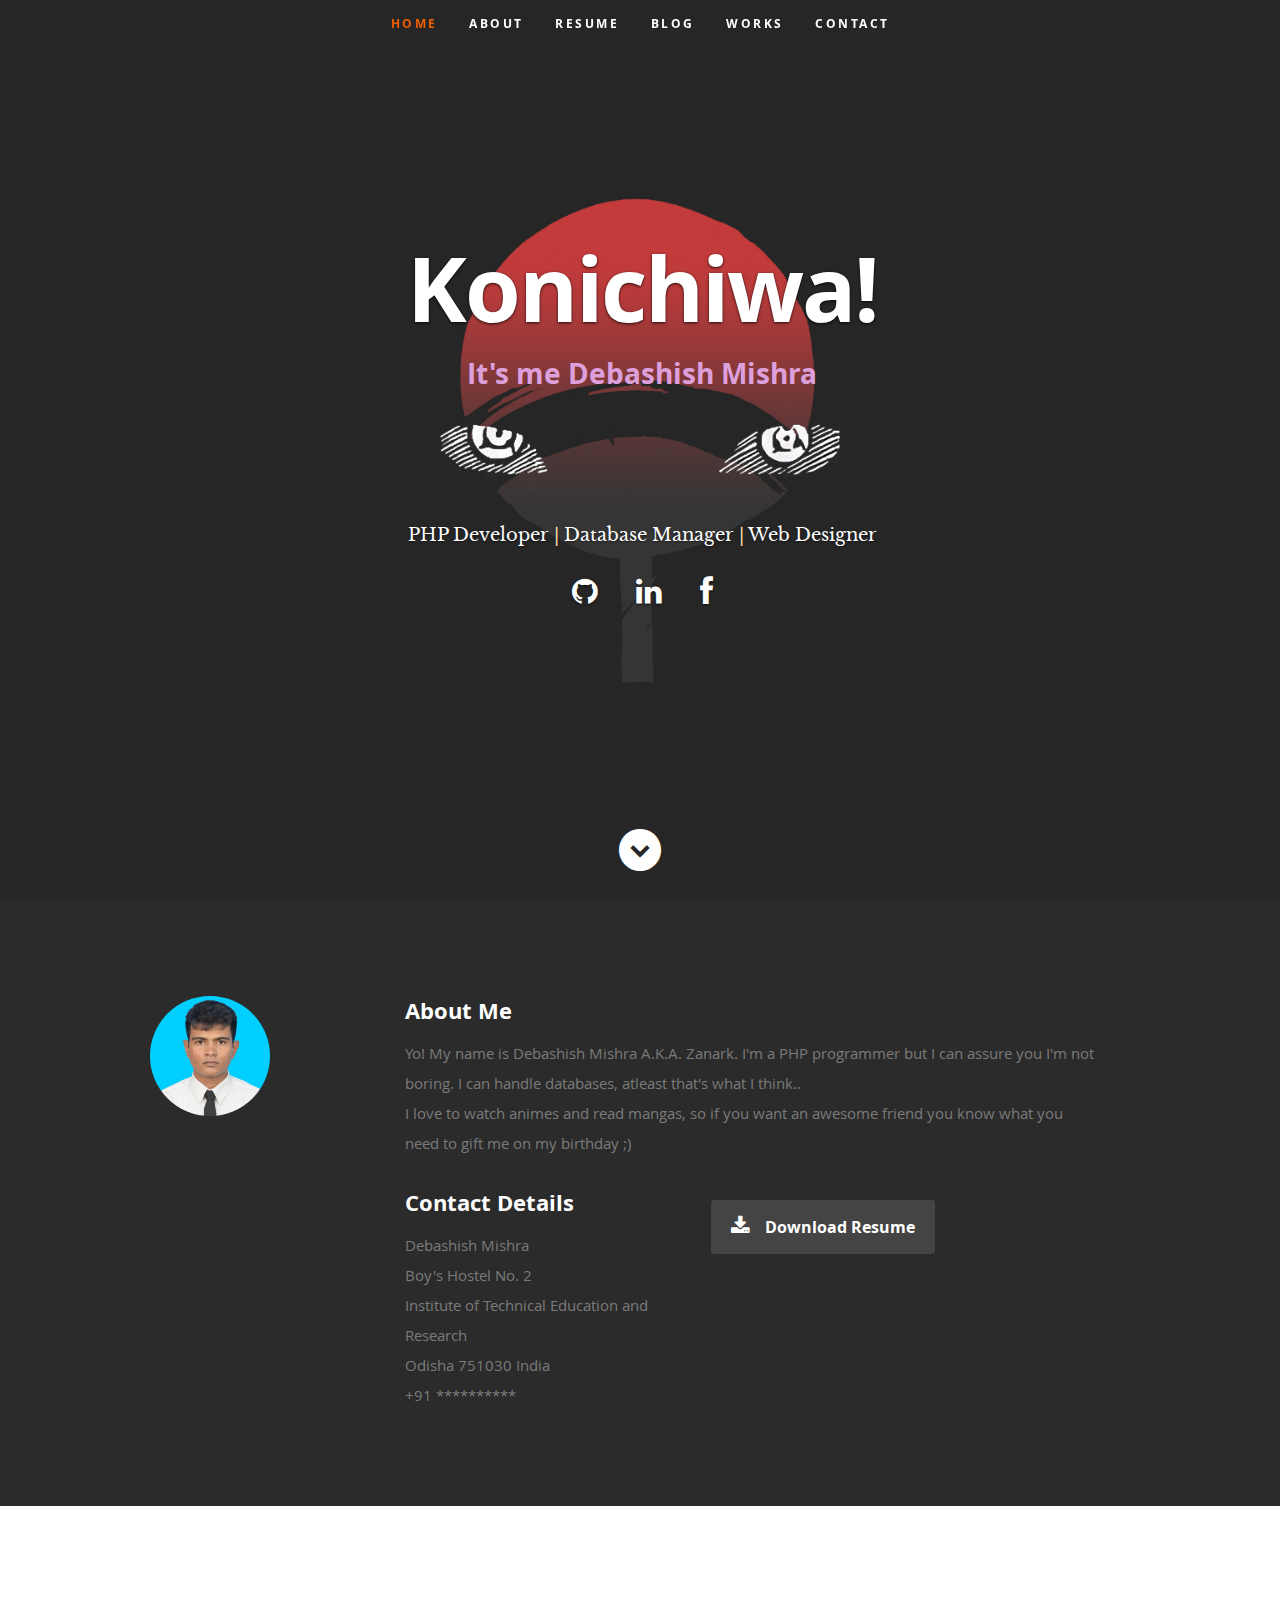
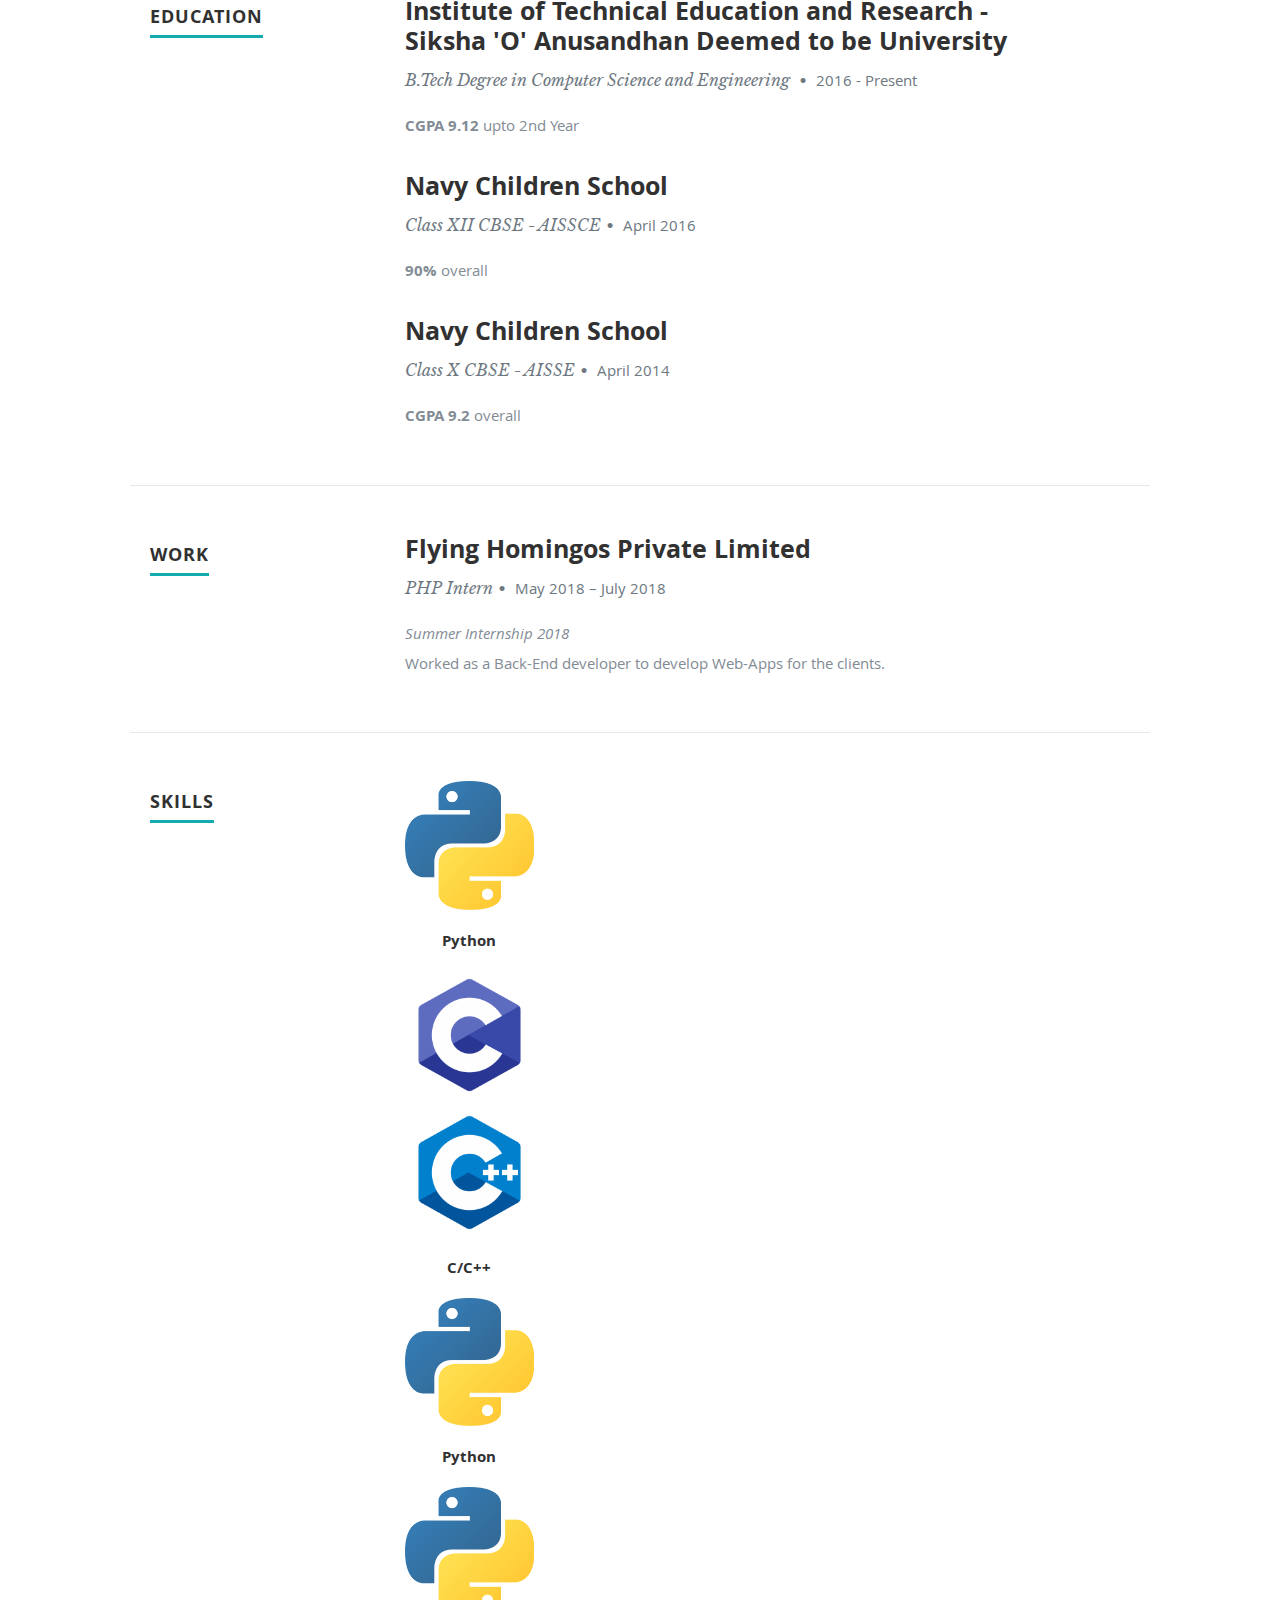
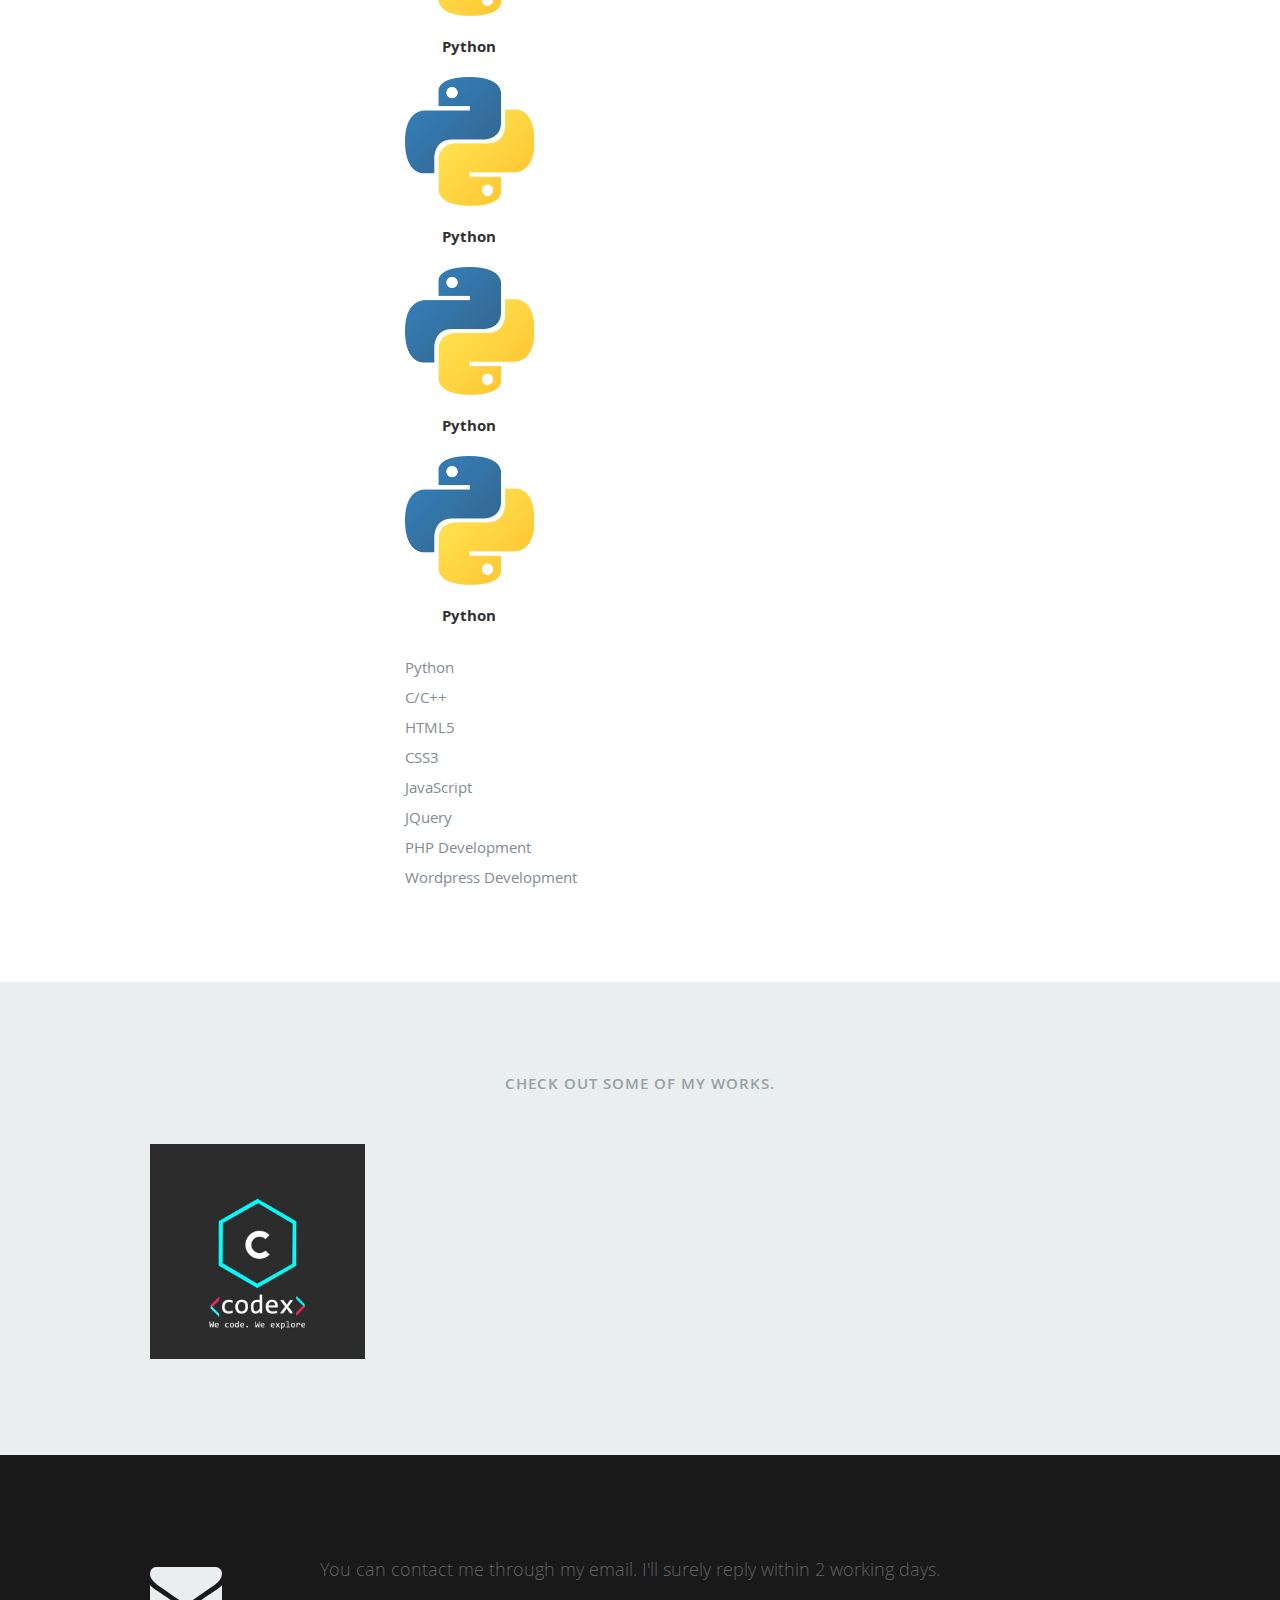
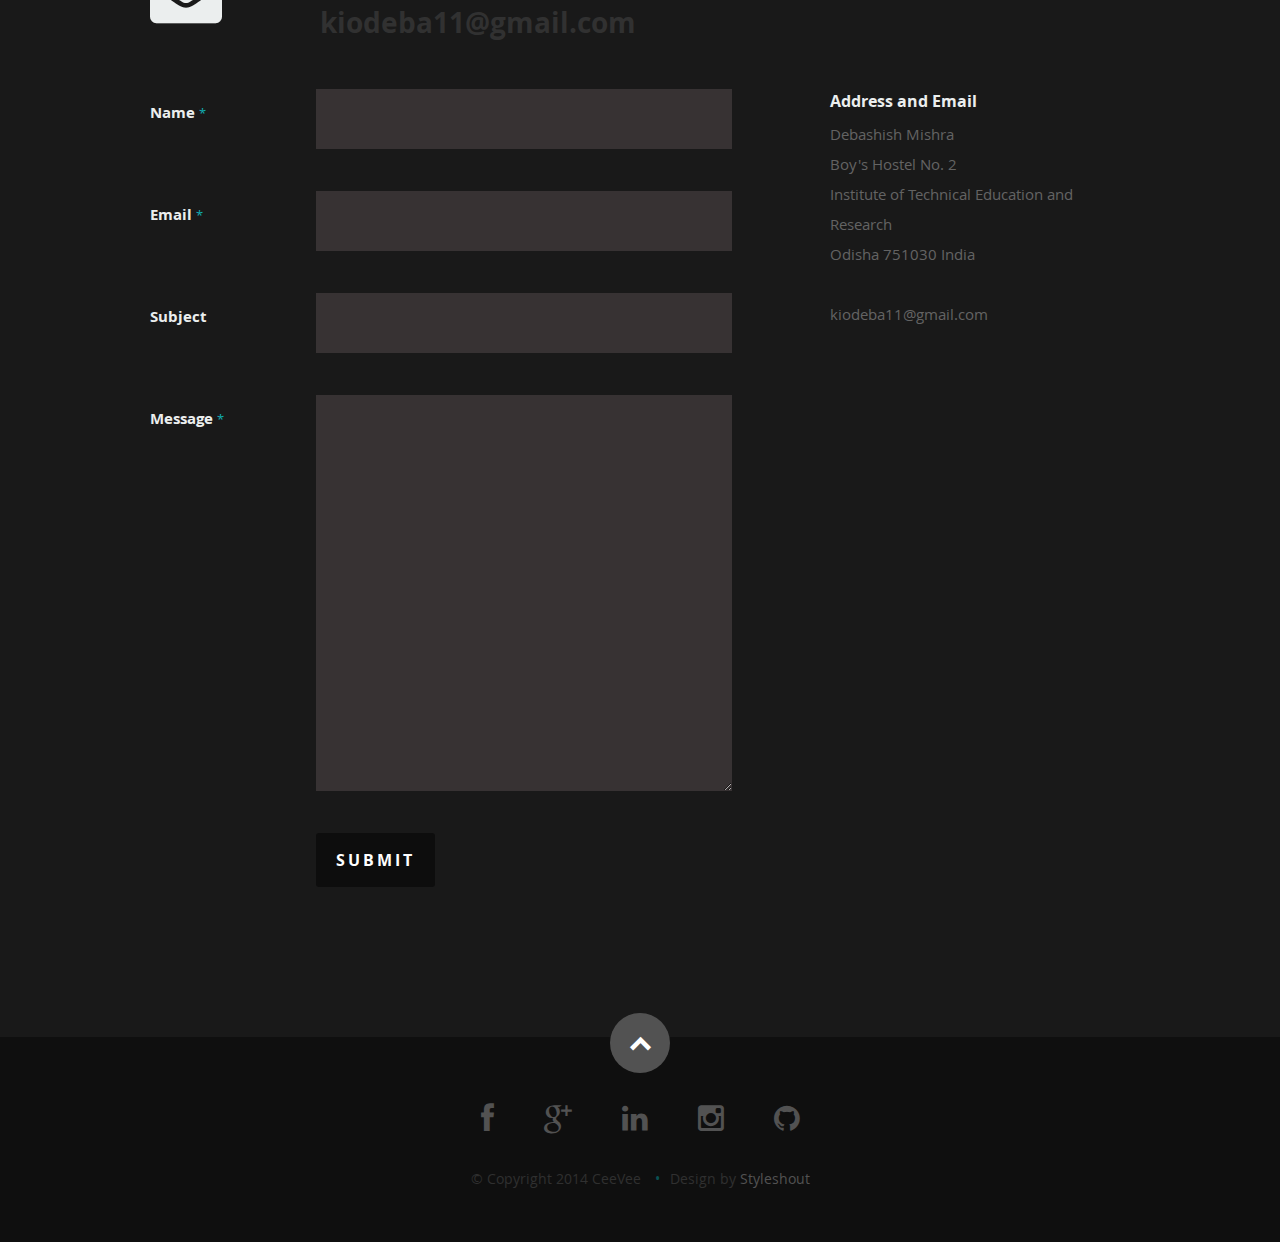
<file: index.html>
<!DOCTYPE html>

<head>

   <!--- Basic Page Needs
   ================================================== -->
   <meta charset="utf-8">
   <title>Debashish Mishra</title>
   <meta name="description" content="Debashish's Portfolio">
   <meta name="author" content="styleshout">

   <!-- Mobile Specific Metas
   ================================================== -->
	<meta name="viewport" content="width=device-width, initial-scale=1, maximum-scale=1">

	<!-- CSS
    ================================================== -->
   <link rel="stylesheet" href="assets/css/default.css">
	<link rel="stylesheet" href="assets/css/layout.css">
   <link rel="stylesheet" href="assets/css/media-queries.css">
   <link rel="stylesheet" href="assets/css/magnific-popup.css">

   <!-- Script
   ================================================== -->
	<script src="assets/js/modernizr.js"></script>

   <!-- Favicons
	================================================== -->
	<link rel="shortcut icon" href="assets/favicon.png" >

</head>

<body>

   <!--==================================================  
                           Header 
      ================================================== -->
   <header id="home">

      <nav id="nav-wrap">
         <a class="mobile-btn" href="#nav-wrap" title="Show navigation">Show navigation</a>
	      <a class="mobile-btn" href="#" title="Hide navigation">Hide navigation</a>
         <ul id="nav" class="nav">
            <li class="current"><a class="smoothscroll" href="#home">Home</a></li>
            <li><a class="smoothscroll" href="#about">About</a></li>
            <li><a class="smoothscroll" href="#resume">Resume</a></li>
            <li><a href="blog/template/index.html">Blog</a></li>
            <li><a class="smoothscroll" href="#portfolio">Works</a></li>
            <li><a class="smoothscroll" href="#contact">Contact</a></li>
         </ul> <!-- end #nav -->
      </nav> <!-- end #nav-wrap -->

      <div class="row banner">
         <div class="banner-text">
            <h1 class="responsive-headline">Konichiwa!</h1>
            <h3> <h2 class="responsive-headline" style="color:plum;">It's me Debashish Mishra </h2>
               <br><br><br><br>
               <h3 style="color:navajowhite;"><span>PHP Developer</span> | <span>Database Manager</span> | <span>Web Designer</span></h3>
            <ul class="social">
               <li><a href="https://github.com/Zanark"><i class="fa fa-github"></i></a></li>
               <li><a href="https://www.linkedin.com/in/zanark"><i class="fa fa-linkedin"></i></a></li>
               <li><a href="https://www.facebook.com/DMZANARK"><i class="fa fa-facebook"></i></a></li>
            </ul>
         </div>
      </div>

      <p class="scrolldown">
         <a class="smoothscroll" href="#about"><i class="icon-down-circle"></i></a>
      </p>

   </header> <!-- Header End -->


   <!-- About Section
   ================================================== -->
   <section id="about">

      <div class="row">

         <div class="three columns">

            <img class="profile-pic"  src="assets/images/profilepic.jpg" alt="" />

         </div>

         <div class="nine columns main-col">

            <h2>About Me</h2>

            <p>
                Yo! My name is Debashish Mishra A.K.A. Zanark. I'm a PHP programmer but I can assure you I'm not boring.
                I can handle databases, atleast that's what I think..<br>
                I love to watch animes and read mangas, 
                so if you want an awesome friend you know what you need to gift me on my birthday ;)
            </p>

            <div class="row">

               <div class="columns contact-details">

                  <h2>Contact Details</h2>
                  <p class="address">
						   <span>Debashish Mishra</span><br>
						   <span>      Boy's Hostel No. 2<br>
                                 Institute of Technical Education and Research<br>
                                 Odisha 751030
                                 India
                     </span><br>
						   <span>+91 **********</span><br>
                     <!-- <span><a href='https://github.com/Zanark'>https://github.com/Zanark</a></span> -->
					   </p>

               </div>

               <div class="columns download">
                  <p>
                     <a href="1641012274_Debashish_Mishra.pdf" class="button"><i class="fa fa-download"></i>Download Resume</a>
                  </p>
               </div>

            </div> <!-- end row -->

         </div> <!-- end .main-col -->

      </div>

   </section> <!-- About Section End-->


   <!-- Resume Section
   ================================================== -->
   <section id="resume">

      <!-- Education
      ----------------------------------------------- -->
      <div class="row education">

         <div class="three columns header-col">
            <h1><span>Education</span></h1>
         </div>

         <div class="nine columns main-col">

            <div class="row item">

               <div class="twelve columns">

                  <h3>Institute of Technical Education and Research - Siksha 'O' Anusandhan Deemed to be University</h3>
                  <p class="info">B.Tech Degree in Computer Science and Engineering <span>&bull;</span> <em class="date">2016 - Present</em></p>

                  <p>
                  <strong>CGPA 9.12</strong> upto 2nd Year
                  </p>

               </div>

            </div> <!-- item end -->

            <div class="row item">

               <div class="twelve columns">

                  <h3>Navy Children School</h3>
                  <p class="info">Class XII CBSE - AISSCE<span>&bull;</span> <em class="date"> April 2016</em></p>

                  <p>
                    <strong>90%</strong> overall                  
                  </p>

               </div>

            </div> <!-- item end -->
            
            <div class="row item">

               <div class="twelve columns">

                  <h3>Navy Children School</h3>
                  <p class="info">Class X CBSE - AISSE<span>&bull;</span> <em class="date"> April 2014</em></p>

                <p>
                    <strong>CGPA 9.2</strong> overall
                </p>

               </div>

            </div> <!-- item end -->

         </div> <!-- main-col end -->

      </div> <!-- End Education -->


      <!-- Work
      ----------------------------------------------- -->
      <div class="row work">

         <div class="three columns header-col">
            <h1><span>Work</span></h1>
         </div>

         <div class="nine columns main-col">

            <div class="row item">

               <div class="twelve columns">

                  <h3>Flying Homingos Private Limited</h3>
                  <p class="info">PHP Intern<span>&bull;</span> <em class="date">May 2018 – July 2018</em></p>

                  <p>
                    <em>Summer Internship 2018 </em><br>
                    Worked as a Back-End developer to develop Web-Apps for the clients.
                  </p>

               </div>

            </div>

         </div> <!-- main-col end -->

      </div> <!-- End Work -->


      <!-- Skills
      ----------------------------------------------- -->
      <section id="skills">

      <div class="row skill">

         <div class="three columns header-col">
            <h1><span>Skills</span></h1>
         </div>

         <div class="nine columns main-col">
            <div class="card">
                  <div class="w3-row">
                     <div class="w3-col 6">
                        <div class="Python">
                              <img src="assets/images/python.png" alt="Python" style="width:100%">
                              <div class="container">
                                <h3 class="skill-title"><b>Python</b></h3>
                              </div>
                        </div>
                     </div>
                     <div class="w3-col 6">
                        <div class="C/C++">
                           <img src="assets/images/C.png" alt="C" style="width:100%">
                           <img src="assets/images/C++.png" alt="C++" style="width:100%">
                           <div class="container">
                             <h3 class="skill-title"><b>C/C++</b></h3>
                           </div>
                        </div>
                     </div>
                  </div>
               <div class="HTML">
                     <img src="assets/images/python.png" alt="Avatar" style="width:100%">
                     <div class="container">
                       <h3 class="skill-title"><b>Python</b></h3>
                     </div>
               </div>
               <div class="CSS">
                     <img src="assets/images/python.png" alt="Avatar" style="width:100%">
                     <div class="container">
                       <h3 class="skill-title"><b>Python</b></h3>
                     </div>
               </div>
               <div class="JS">
                     <img src="assets/images/python.png" alt="Avatar" style="width:100%">
                     <div class="container">
                       <h3 class="skill-title"><b>Python</b></h3>
                     </div>
               </div>
               <div class="PHP">
                     <img src="assets/images/python.png" alt="Avatar" style="width:100%">
                     <div class="container">
                       <h3 class="skill-title"><b>Python</b></h3>
                     </div>
               </div>
               <div class="Wordpress">
                     <img src="assets/images/python.png" alt="Avatar" style="width:100%">
                     <div class="container">
                       <h3 class="skill-title"><b>Python</b></h3>
                     </div>
               </div>                
            </div>

				   <ul class="skills">
               <li>Python</li>
               <li>C/C++</li>
               <li>HTML5</li>
               <li>CSS3</li>
               <li>JavaScript</li>
               <li>JQuery</li>
               <li>PHP Development</li>
               <li>Wordpress Development</li>
					</ul>

			</div> <!-- main-col end -->

      </div> <!-- End skills -->

    </section><!-- Skills Section End-->
   </section> <!-- Resume Section End-->


   <!-- Portfolio Section
   ================================================== -->
   <section id="portfolio">

      <div class="row">

         <div class="twelve columns collapsed">

            <h1>Check Out Some of My Works.</h1>

            <!-- portfolio-wrapper -->
            <div id="portfolio-wrapper" class="bgrid-quarters s-bgrid-thirds cf">

          	   <div class="columns portfolio-item">
                  <div class="item-wrap">

                     <a href="#modal-01" title="">
                        <img alt="" src="assets/images/portfolio/codex.jpg">
                        <div class="overlay">
                           <div class="portfolio-item-meta">
          					      <h5>CODEX</h5>
                              <p>Official Website</p>
          					   </div>
                        </div>
                        <div class="link-icon"><i class="icon-plus"></i></div>
                     </a>

                  </div>
          		</div> <!-- item end -->

               <!-- <div class="columns portfolio-item">
                  <div class="item-wrap">

                     <a href="#modal-02" title="">
                        <img alt="" src="images/portfolio/console.jpg">
                        <div class="overlay">
                           <div class="portfolio-item-meta">
          					      <h5>Console</h5>
                              <p>Web Development</p>
          					   </div>
                        </div>
                        <div class="link-icon"><i class="icon-plus"></i></div>
                     </a>

                  </div>
          		</div> --> <!-- item end -->

               <!-- <div class="columns portfolio-item">
                  <div class="item-wrap">

                     <a href="#modal-03" title="">
                        <img alt="" src="images/portfolio/judah.jpg">
                        <div class="overlay">
                           <div class="portfolio-item-meta">
          					      <h5>Judah</h5>
                              <p>Webdesign</p>
          					   </div>
                        </div>
                        <div class="link-icon"><i class="icon-plus"></i></div>
                     </a>

                  </div>
          		</div> --> <!-- item end -->

               <!-- <div class="columns portfolio-item">
                  <div class="item-wrap">

                     <a href="#modal-04" title="">
                        <img alt="" src="images/portfolio/into-the-light.jpg">
                        <div class="overlay">
                           <div class="portfolio-item-meta">
          					      <h5>Into The Light</h5>
                              <p>Photography</p>
          					   </div>
                        </div>
                        <div class="link-icon"><i class="icon-plus"></i></div>
                     </a>

                  </div>
          		</div> --> <!-- item end -->

               <!-- <div class="columns portfolio-item">
                  <div class="item-wrap">

                     <a href="#modal-05" title="">
                        <img alt="" src="images/portfolio/farmerboy.jpg">
                        <div class="overlay">
                           <div class="portfolio-item-meta">
          					      <h5>Farmer Boy</h5>
                              <p>Branding</p>
          					   </div>
                        </div>
                        <div class="link-icon"><i class="icon-plus"></i></div>
                     </a>

                  </div>
          		</div> --> <!-- item end -->

               <!-- <div class="columns portfolio-item">
                  <div class="item-wrap">

                     <a href="#modal-06" title="">
                        <img alt="" src="images/portfolio/girl.jpg">
                        <div class="overlay">
                           <div class="portfolio-item-meta">
          					      <h5>Girl</h5>
                              <p>Photography</p>
          					   </div>
                        </div>
                        <div class="link-icon"><i class="icon-plus"></i></div>
                     </a>

                  </div>
          		</div> --> <!-- item end -->

               <!-- <div class="columns portfolio-item">
                  <div class="item-wrap">

                     <a href="#modal-07" title="">
                        <img alt="" src="images/portfolio/origami.jpg">
                        <div class="overlay">
                           <div class="portfolio-item-meta">
          					      <h5>Origami</h5>
                              <p>Illustrration</p>
          					   </div>
                        </div>
                        <div class="link-icon"><i class="icon-plus"></i></div>
                     </a>

                  </div>
          		</div> --> <!-- item end -->

               <!-- <div class="columns portfolio-item">
                  <div class="item-wrap">

                     <a href="#modal-08" title="">
                        <img alt="" src="images/portfolio/retrocam.jpg">
                        <div class="overlay">
                           <div class="portfolio-item-meta">
          					      <h5>Retrocam</h5>
                              <p>Web Development</p>
          					   </div>
                        </div>
                        <div class="link-icon"><i class="icon-plus"></i></div>
                     </a>

                  </div>
          		</div>  --> <!-- item end -->

            </div> <!-- portfolio-wrapper end -->

         </div> <!-- twelve columns end -->


         <!-- Modal Popup
	      --------------------------------------------------------------- -->

         <div id="modal-01" class="popup-modal mfp-hide">

		      <img class="scale-with-grid" src="assets/images/portfolio/modals/codex.jpg" alt="" />

		      <div class="description-box">
			      <h4>CODEX - ITER</h4>
			      <p>Developed PHP Scripts for the website</p>
               <span class="categories"><i class="fa fa-tag"></i>PHP Development</span>
		      </div>

            <div class="link-box">
               <a href="http://codex-iter.ml/">Details</a>
		         <a class="popup-modal-dismiss">Close</a>
            </div>

	      </div><!-- modal-01 End -->

        <!--  <div id="modal-02" class="popup-modal mfp-hide">

		      <img class="scale-with-grid" src="images/portfolio/modals/m-console.jpg" alt="" />

		      <div class="description-box">
			      <h4>Console</h4>
			      <p>Proin gravida nibh vel velit auctor aliquet. Aenean sollicitudin, lorem quis bibendum auctor, nisi elit consequat ipsum, nec sagittis sem nibh id elit.</p>
               <span class="categories"><i class="fa fa-tag"></i>Branding, Web Development</span>
		      </div>

            <div class="link-box">
               <a href="http://www.behance.net">Details</a>
		         <a class="popup-modal-dismiss">Close</a>
            </div>

	      </div> --><!-- modal-02 End -->

        <!--  <div id="modal-03" class="popup-modal mfp-hide">

		      <img class="scale-with-grid" src="images/portfolio/modals/m-judah.jpg" alt="" />

		      <div class="description-box">
			      <h4>Judah</h4>
			      <p>Proin gravida nibh vel velit auctor aliquet. Aenean sollicitudin, lorem quis bibendum auctor, nisi elit consequat ipsum, nec sagittis sem nibh id elit.</p>
               <span class="categories"><i class="fa fa-tag"></i>Branding</span>
		      </div>

            <div class="link-box">
               <a href="http://www.behance.net">Details</a>
		         <a class="popup-modal-dismiss">Close</a>
            </div>

	      </div> --><!-- modal-03 End -->

        <!--  <div id="modal-04" class="popup-modal mfp-hide">

		      <img class="scale-with-grid" src="images/portfolio/modals/m-intothelight.jpg" alt="" />

		      <div class="description-box">
			      <h4>Into the Light</h4>
			      <p>Proin gravida nibh vel velit auctor aliquet. Aenean sollicitudin, lorem quis bibendum auctor, nisi elit consequat ipsum, nec sagittis sem nibh id elit.</p>
               <span class="categories"><i class="fa fa-tag"></i>Photography</span>
		      </div>

            <div class="link-box">
               <a href="http://www.behance.net">Details</a>
		         <a class="popup-modal-dismiss">Close</a>
            </div>

	      </div> --><!-- modal-04 End -->

         <!-- <div id="modal-05" class="popup-modal mfp-hide">

		      <img class="scale-with-grid" src="images/portfolio/modals/m-farmerboy.jpg" alt="" />

		      <div class="description-box">
			      <h4>Farmer Boy</h4>
			      <p>Proin gravida nibh vel velit auctor aliquet. Aenean sollicitudin, lorem quis bibendum auctor, nisi elit consequat ipsum, nec sagittis sem nibh id elit.</p>
               <span class="categories"><i class="fa fa-tag"></i>Branding, Webdesign</span>
		      </div>

            <div class="link-box">
               <a href="http://www.behance.net">Details</a>
		         <a class="popup-modal-dismiss">Close</a>
            </div>

	      </div> --><!-- modal-05 End -->

        <!--  <div id="modal-06" class="popup-modal mfp-hide">

		      <img class="scale-with-grid" src="images/portfolio/modals/m-girl.jpg" alt="" />

		      <div class="description-box">
			      <h4>Girl</h4>
			      <p>Proin gravida nibh vel velit auctor aliquet. Aenean sollicitudin, lorem quis bibendum auctor, nisi elit consequat ipsum, nec sagittis sem nibh id elit.</p>
               <span class="categories"><i class="fa fa-tag"></i>Photography</span>
		      </div>

            <div class="link-box">
               <a href="http://www.behance.net">Details</a>
		         <a class="popup-modal-dismiss">Close</a>
            </div>

	      </div> --><!-- modal-06 End -->

        <!--  <div id="modal-07" class="popup-modal mfp-hide">

		      <img class="scale-with-grid" src="images/portfolio/modals/m-origami.jpg" alt="" />

		      <div class="description-box">
			      <h4>Origami</h4>
			      <p>Proin gravida nibh vel velit auctor aliquet. Aenean sollicitudin, lorem quis bibendum auctor, nisi elit consequat ipsum, nec sagittis sem nibh id elit.</p>
               <span class="categories"><i class="fa fa-tag"></i>Branding, Illustration</span>
		      </div>

            <div class="link-box">
               <a href="http://www.behance.net">Details</a>
		         <a class="popup-modal-dismiss">Close</a>
            </div>

	      </div> --><!-- modal-07 End -->

        <!--  <div id="modal-08" class="popup-modal mfp-hide">

		      <img class="scale-with-grid" src="images/portfolio/modals/m-retrocam.jpg" alt="" />

		      <div class="description-box">
			      <h4>Retrocam</h4>
			      <p>Proin gravida nibh vel velit auctor aliquet. Aenean sollicitudin, lorem quis bibendum auctor, nisi elit consequat ipsum, nec sagittis sem nibh id elit.</p>
               <span class="categories"><i class="fa fa-tag"></i>Webdesign, Photography</span>
		      </div>

            <div class="link-box">
               <a href="http://www.behance.net">Details</a>
		         <a class="popup-modal-dismiss">Close</a>
            </div>

	      </div> --><!-- modal-01 End -->


      </div> <!-- row End -->

   </section> <!-- Portfolio Section End-->


   <!-- Call-To-Action Section
   ================================================== 
   <section id="call-to-action">

      <div class="row">

         <div class="two columns header-col">

            <h1><span>Get Hosting.</span></h1>

         </div>

         <div class="seven columns">

            <h2><a href="http://www.dreamhost.com/r.cgi?287326|STYLESHOUT">Host This Template on Dreamhost.</a></h2>
            <p>Looking for an awesome and reliable webhosting? Try <a href="http://www.dreamhost.com/r.cgi?287326|STYLESHOUT"><span>DreamHost</span></a>.
					Get <span>$50 off</span> when you sign up with the promocode <span>STYLESHOUT</span>. 
					<!-- Simply type	the promocode in the box labeled “Promo Code” when placing your order. </p>

         </div>

         <div class="three columns action">

            <a href="http://www.dreamhost.com/r.cgi?287326|STYLESHOUT" class="button">Sign Up Now</a>

         </div>

      </div>

   </section> <!-- Call-To-Action Section End-->


   <!-- Testimonials Section
   ================================================== 
   <section id="testimonials">

      <div class="text-container">

         <div class="row">

            <div class="two columns header-col">

               <h1><span>Client Testimonials</span></h1>

            </div>

            <div class="ten columns flex-container">

               <div class="flexslider">

                  <ul class="slides">

                     <li>
                        <blockquote>
                           <p>Your work is going to fill a large part of your life, and the only way to be truly satisfied is
                           to do what you believe is great work. And the only way to do great work is to love what you do.
                           If you haven't found it yet, keep looking. Don't settle. As with all matters of the heart, you'll know when you find it.
                           </p>
                           <cite>Steve Jobs</cite>
                        </blockquote>
                     </li> <!-- slide ends 

                     <li>
                        <blockquote>
                           <p>This is Photoshop's version  of Lorem Ipsum. Proin gravida nibh vel velit auctor aliquet.
                           Aenean sollicitudin, lorem quis bibendum auctor, nisi elit consequat ipsum, nec sagittis sem
                           nibh id elit. Duis sed odio sit amet nibh vulputate cursus a sit amet mauris.
                           </p>
                           <cite>Mr. Adobe</cite>
                        </blockquote>
                     </li> <!-- slide ends 

                  </ul>

               </div> <!-- div.flexslider ends 

            </div> <!-- div.flex-container ends 

         </div> <!-- row ends 

       </div>  <!-- text-container ends 

   </section> <!-- Testimonials Section End-->


   <!-- Contact Section
   ================================================== -->
   <section id="contact">

         <div class="row section-head">

            <div class="two columns header-col">

               <h1><span>Get In Touch.</span></h1>

            </div>

            <div class="ten columns">

                  <p class="lead">
                      You can contact me through my email. I'll surely reply within 2 working days.
                  </p>

                  <span><h2>kiodeba11@gmail.com</h2></span>

            </div>

         </div>

         <div class="row">

            <div class="eight columns">

               <!-- form -->
               <form action="" method="post" id="contactForm" name="contactForm">
					<fieldset>

                  <div>
						   <label for="contactName">Name <span class="required">*</span></label>
						   <input type="text" value="" size="35" id="contactName" name="contactName">
                  </div>

                  <div>
						   <label for="contactEmail">Email <span class="required">*</span></label>
						   <input type="text" value="" size="35" id="contactEmail" name="contactEmail">
                  </div>

                  <div>
						   <label for="contactSubject">Subject</label>
						   <input type="text" value="" size="35" id="contactSubject" name="contactSubject">
                  </div>

                  <div>
                     <label for="contactMessage">Message <span class="required">*</span></label>
                     <textarea cols="50" rows="15" id="contactMessage" name="contactMessage"></textarea>
                  </div>

                  <div>
                     <button class="submit">Submit</button>
                     <span id="image-loader">
                        <img alt="" src="images/loader.gif">
                     </span>
                  </div>

					</fieldset>
				   </form> <!-- Form End -->

               <!-- contact-warning -->
               <div id="message-warning"> Error boy</div>
               <!-- contact-success -->
				   <div id="message-success">
                  <i class="fa fa-check"></i>Your message was sent, thank you!<br>
				   </div>

            </div>


            <aside class="four columns footer-widgets">

               <div class="widget widget_contact">

					   <h4>Address and Email</h4>
					   <p class="address">
                            Debashish Mishra<br>
                            Boy's Hostel No. 2 <br>
                            Institute of Technical Education and Research<br>
                            Odisha 751030
                            India<br><br>
						   <span>kiodeba11@gmail.com</span>
					   </p>

				   </div>

<!--                <div class="widget widget_tweets">

                  <h4 class="widget-title">Latest Tweets</h4>

                  <ul id="twitter">
                     <li>
                        <span>
                        This is Photoshop's version  of Lorem Ipsum. Proin gravida nibh vel velit auctor aliquet.
                        Aenean sollicitudin, lorem quis bibendum auctor, nisi elit consequat ipsum
                        <a href="#">http://t.co/CGIrdxIlI3</a>
                        </span>
                        <b><a href="#">2 Days Ago</a></b>
                     </li>
                     <li>
                        <span>
                        Sed ut perspiciatis unde omnis iste natus error sit voluptatem accusantium doloremque laudantium, totam rem aperiam,
                        eaque ipsa quae ab illo inventore veritatis et quasi
                        <a href="#">http://t.co/CGIrdxIlI3</a>
                        </span>
                        <b><a href="#">3 Days Ago</a></b>
                     </li>
                  </ul>

		         </div> -->

            </aside>

      </div>

   </section> <!-- Contact Section End-->


   <!-- footer
   ================================================== -->
   <footer>

      <div class="row">

         <div class="twelve columns">

            <ul class="social-links">
              <li><a href="https://www.facebook.com/DMZANARK"><i class="fa fa-facebook"></i></a></li>
<!--                <li><a href="#"><i class="fa fa-twitter"></i></a></li>
 -->           <li><a href="https://plus.google.com/u/0/102384649050579066281"><i class="fa fa-google-plus"></i></a></li>
               <li><a href="https://www.linkedin.com/in/zanark"><i class="fa fa-linkedin"></i></a></li>
               <li><a href="https://www.instagram.com/zanark_alucard/"><i class="fa fa-instagram"></i></a></li>
               <li><a href="https://github.com/Zanark"><i class="fa fa-github"></i></a></li>
<!--                <li><a href="#"><i class="fa fa-discord"></i></a></li>
 -->            
            </ul>

            <ul class="copyright">
               <li>&copy; Copyright 2014 CeeVee</li>
               <li>Design by <a title="Styleshout" href="http://www.styleshout.com/">Styleshout</a></li>   
            </ul>

         </div>

         <div id="go-top"><a class="smoothscroll" title="Back to Top" href="#home"><i class="icon-up-open"></i></a></div>

      </div>

   </footer> <!-- Footer End-->

   <!-- Java Script
   ================================================== -->
   <script src="http://ajax.googleapis.com/ajax/libs/jquery/1.10.2/jquery.min.js"></script>
   <script>window.jQuery || document.write('<script src="assets/js/jquery-1.10.2.min.js"><\/script>')</script>
   <script type="text/javascript" src="js/jquery-migrate-1.2.1.min.js"></script>

   <script src="assets/js/jquery.flexslider.js"></script>
   <script src="assets/js/waypoints.js"></script>
   <script src="assets/js/jquery.fittext.js"></script>
   <script src="assets/js/magnific-popup.js"></script>
   <script src="assets/js/init.js"></script>

</body>

</html>
</file>
<file: assets/css/default.css>
/*
=====================================================================
*   Ceevee v1.0 Default Stylesheet
*   url: styleshout.com
*   03-17-2014
=====================================================================

TOC:
a. Webfonts and Icon fonts
b. Reset
c. Default Styles
   1. Basic
   2. Typography
   3. Links
   4. Images
   5. Buttons
   6. Forms
d. Grid
e. Others
   1. Clearing
   2. Misc

=====================================================================  */

/* ------------------------------------------------------------------ */
/* a. Webfonts and Icon fonts
 ------------------------------------------------------------------ */

@import url("fonts.css");
@import url("fontello/css/fontello.css");
@import url("font-awesome/css/font-awesome.min.css");

/* ------------------------------------------------------------------
/* b. Reset
      Adapted from:
      Normalize.css - https://github.com/necolas/normalize.css/
      HTML5 Doctor Reset - html5doctor.com/html-5-reset-stylesheet/
/* ------------------------------------------------------------------ */

html, body, div, span, object, iframe,
h1, h2, h3, h4, h5, h6, p, blockquote, pre,
abbr, address, cite, code,
del, dfn, em, img, ins, kbd, q, samp,
small, strong, sub, sup, var,
b, i,
dl, dt, dd, ol, ul, li,
fieldset, form, label, legend,
table, caption, tbody, tfoot, thead, tr, th, td,
article, aside, canvas, details, figcaption, figure,
footer, header, hgroup, menu, nav, section, summary,
time, mark, audio, video {
   margin: 0;
   padding: 0;
   border: 0;
   outline: 0;
   font-size: 100%;
   vertical-align: baseline;
   background: transparent;
}

article,aside,details,figcaption,figure,
footer,header,hgroup,menu,nav,section {
   display: block;
}

audio,
canvas,
video {
   display: inline-block;
}

audio:not([controls]) {
   display: none;
   height: 0;
}

[hidden] { display: none; }

code, kbd, pre, samp {
   font-family: monospace, serif;
   font-size: 1em;
}

pre {
   white-space: pre;
   white-space: pre-wrap;
   word-wrap: break-word;
}

blockquote, q { quotes: &#8220 &#8220; }

blockquote:before, blockquote:after,
q:before, q:after {
   content: '';
   content: none;
}

ins {
   background-color: #ff9;
   color: #000;
   text-decoration: none;
}

mark {
   background-color: #A7F4F6;
   color: #555;
}

del { text-decoration: line-through; }

abbr[title], dfn[title] {
   border-bottom: 1px dotted;
   cursor: help;
}

table {
   border-collapse: collapse;
   border-spacing: 0;
}


/* ------------------------------------------------------------------ */
/* c. Default and Basic Styles
      Adapted from:
      Skeleton CSS Framework - http://www.getskeleton.com/
      Typeplate Typographic Starter Kit - http://typeplate.com/
/* ------------------------------------------------------------------ */

/*  1. Basic  ------------------------------------------------------- */

*,
*:before,
*:after {
   -moz-box-sizing: border-box;
   -webkit-box-sizing: border-box;
   box-sizing: border-box;
}

html {
   font-size: 62.5%;
   -webkit-font-smoothing: antialiased;
}

body {
   background: #fff;
   font-family: 'opensans-regular', sans-serif;
   font-weight: normal;
   font-size: 15px;
   line-height: 30px;
	color: #838C95;

   -webkit-font-smoothing: antialiased; /* Fix for webkit rendering */
	-webkit-text-size-adjust: 100%;
}

/*  2. Typography
       Vertical rhythm with leading derived from 6
--------------------------------------------------------------------- */

h1, h2, h3, h4, h5, h6 {
   color: #313131;
	font-family: 'opensans-bold', sans-serif;
   font-weight: normal;
}
h1 a, h2 a, h3 a, h4 a, h5 a, h6 a { font-weight: inherit; }
h1 { font-size: 38px; line-height: 42px; margin-bottom: 12px; letter-spacing: -1px; }
h2 { font-size: 28px; line-height: 36px; margin-bottom: 6px; }
h3 { font-size: 22px; line-height: 30px; margin-bottom: 12px; }
h4 { font-size: 20px; line-height: 30px; margin-bottom: 6px; }
h5 { font-size: 18px; line-height: 30px; }
h6 { font-size: 14px; line-height: 30px; }
.subheader { }

p { margin: 0 0 30px 0; }
p img { margin: 0; }
p.lead {
   font: 19px/36px 'opensans-light', sans-serif;
   margin-bottom: 18px;
}

/* for 'em' and 'strong' tags, font-size and line-height should be same with
the body tag due to rendering problems in some browsers */
em { font: 15px/30px 'opensans-italic', sans-serif; }
strong, b { font: 15px/30px 'opensans-bold', sans-serif; }
small { font-size: 11px; line-height: inherit; }

/*	Blockquotes */
blockquote {
   margin: 30px 0px;
   padding-left: 40px;
   position: relative;
}
blockquote:before {
   content: "\201C";
   opacity: 0.45;
   font-size: 80px;
   line-height: 0px;
   margin: 0;
   font-family: arial, sans-serif;

   position: absolute;
   top:  30px;
	left: 0;
}
blockquote p {
   font-family: 'librebaskerville-italic', serif;
   padding: 0;
   font-size: 18px;
   line-height: 36px;
}
blockquote cite {
   display: block;
   font-size: 12px;
   font-style: normal;
   line-height: 18px;
}
blockquote cite:before { content: "\2014 \0020"; }
blockquote cite a,
blockquote cite a:visited { color: #8B9798; border: none }

/* ---------------------------------------------------------------------
/*  Pull Quotes Markup
/*
    <aside class="pull-quote">
		<blockquote>
			<p></p>
		</blockquote>
	 </aside>
/*
/* --------------------------------------------------------------------- */
.pull-quote {
   position: relative;
	padding: 18px 30px 18px 0px;
}
.pull-quote:before,
.pull-quote:after {
	height: 1em;
	opacity: 0.45;
	position: absolute;
	font-size: 80px;
   font-family: Arial, Sans-Serif;
}
.pull-quote:before {
	content: "\201C";
	top:  33px;
	left: 0;
}
.pull-quote:after {
	content: '\201D';
	bottom: -33px;
	right: 0;
}
.pull-quote blockquote {
   margin: 0;
}
.pull-quote blockquote:before {
   content: none;
}

/* Abbreviations */
abbr {
   font-family: 'opensans-bold', sans-serif;
	font-variant: small-caps;
	text-transform: lowercase;
   letter-spacing: .5px;
	color: gray;
}
abbr:hover { cursor: help; }

/* drop cap */
.drop-cap:first-letter {
	float: left;
	margin: 0;
	padding: 14px 6px 0 0;
	font-size: 84px;
	font-family: /* Copperplate */ 'opensans-bold', sans-serif;
   line-height: 60px;
	text-indent: 0;
	background: transparent;
	color: inherit;
}

hr { border: solid #E3E3E3; border-width: 1px 0 0; clear: both; margin: 11px 0 30px; height: 0; }


/*  3. Links  ------------------------------------------------------- */

a, a:visited {
   text-decoration: none;
   outline: 0;
   color: #11ABB0;

   -webkit-transition: color .3s ease-in-out;
   -moz-transition: color .3s ease-in-out;
   -o-transition: color .3s ease-in-out;
   transition: color .3s ease-in-out;
}
a:hover, a:focus { color: #313131; }
p a, p a:visited { line-height: inherit; }


/*  4. List  --------------------------------------------------------- */

ul, ol { margin-bottom: 24px; margin-top: 12px; }
ul { list-style: none outside; }
ol { list-style: decimal; }
ol, ul.square, ul.circle, ul.disc { margin-left: 30px; }
ul.square { list-style: square outside; }
ul.circle { list-style: circle outside; }
ul.disc { list-style: disc outside; }
ul ul, ul ol,
ol ol, ol ul { margin: 6px 0 6px 30px; }
ul ul li, ul ol li,
ol ol li, ol ul li { margin-bottom: 6px; }
li { line-height: 18px; margin-bottom: 12px; }
ul.large li { }
li p { }

/* ---------------------------------------------------------------------
/*  Stats Tab Markup

    <ul class="stats-tabs">
		<li><a href="#">[value]<b>[name]</b></a></li>
	 </ul>

    Extend this object into your markup.
/*
/* --------------------------------------------------------------------- */
.stats-tabs {
   padding: 0;
   margin: 24px 0;
}
.stats-tabs li {
	display: inline-block;
	margin: 0 10px 18px 0;
	padding: 0 10px 0 0;
	border-right: 1px solid #ccc;
}
.stats-tabs li:last-child {
	margin: 0;
	padding: 0;
	border: none;
}
.stats-tabs li a {
	display: inline-block;
	font-size: 22px;
	font-family: 'opensans-bold', sans-serif;
   border: none;
   color: #313131;
}
.stats-tabs li a:hover {
   color:#11ABB0;
}
.stats-tabs li a b {
	display: block;
	margin: 6px 0 0 0;
	font-size: 13px;
	font-family: 'opensans-regular', sans-serif;
   color: #8B9798;
}

/* definition list */
dl { margin: 12px 0; }
dt { margin: 0; color:#11ABB0; }
dd { margin: 0 0 0 20px; }

/* Lining Definition Style Markup */
.lining dt,
.lining dd {
	display: inline;
	margin: 0;
}
.lining dt + dt:before,
.lining dd + dt:before {
	content: "\A";
	white-space: pre;
}
.lining dd + dd:before {
	content: ", ";
}
.lining dd:before {
	content: ": ";
	margin-left: -0.2em;
}

/* Dictionary Definition Style Markup */
.dictionary-style dt {
	display: inline;
	counter-reset: definitions;
}
.dictionary-style dt + dt:before {
	content: ", ";
	margin-left: -0.2em;
}
.dictionary-style dd {
	display: block;
	counter-increment: definitions;
}
.dictionary-style dd:before {
	content: counter(definitions, decimal) ". ";
}

/* Pagination */
.pagination {
   margin: 36px auto;
   text-align: center;
}
.pagination ul li {
   display: inline-block;
   margin: 0;
   padding: 0;
}
.pagination .page-numbers {
   font: 15px/18px 'opensans-bold', sans-serif;
   display: inline-block;
   padding: 6px 10px;
   margin-right: 3px;
   margin-bottom: 6px;
	color: #6E757C;
	background-color: #E6E8EB;

	-webkit-transition: all 200ms ease-in-out;
	-moz-transition: all 200ms ease-in-out;
	-o-transition: all 200ms ease-in-out;
	-ms-transition: all 200ms ease-in-out;
	transition: all 200ms ease-in-out;

   -moz-border-radius: 3px;
   -webkit-border-radius: 3px;
   -khtml-border-radius: 3px;
	border-radius: 3px;
}
.pagination .page-numbers:hover {
   background: #838A91;
   color: #fff;
}
.pagination .current,
.pagination .current:hover {
   background-color: #11ABB0;
   color: #fff;
}
.pagination .inactive,
.pagination .inactive:hover {
   background-color: #E6E8EB;
	color: #A9ADB2;
}
.pagination .prev, .pagination .next {}

/*  5. Images  --------------------------------------------------------- */

img {
   max-width: 100%;
   height: auto;
}
img.pull-right { margin: 12px 0px 0px 18px; }
img.pull-left { margin: 12px 18px 0px 0px; }

/*  6. Buttons  --------------------------------------------------------- */

.button,
.button:visited,
button,
input[type="submit"],
input[type="reset"],
input[type="button"] {
   font: 16px/30px 'opensans-bold', sans-serif;
   background: #11ABB0;
   display: inline-block;
	text-decoration: none;
   letter-spacing: 0;
   color: #fff;
	padding: 12px 20px;
	margin-bottom: 18px;
   border: none;
   cursor: pointer;
   height: auto;

   -webkit-transition: all .2s ease-in-out;
	-moz-transition: all .2s ease-in-out;
	-o-transition: all .2s ease-in-out;
	-ms-transition: all .2s ease-in-out;
	transition: all .2s ease-in-out;

   -moz-border-radius: 3px;
   -webkit-border-radius: 3px;
   -khtml-border-radius: 3px;
   border-radius: 3px;
}

.button:hover,
button:hover,
input[type="submit"]:hover,
input[type="reset"]:hover,
input[type="button"]:hover {
   background: #3d4145;
   color: #fff;
}

.button:active,
button:active,
input[type="submit"]:active,
input[type="reset"]:active,
input[type="button"]:active {
   background: #3d4145;
   color: #fff;
}

.button.full-width,
button.full-width,
input[type="submit"].full-width,
input[type="reset"].full-width,
input[type="button"].full-width {
	width: 100%;
	padding-left: 0 !important;
	padding-right: 0 !important;
	text-align: center;
}

/* Fix for odd Mozilla border & padding issues */
button::-moz-focus-inner,
input::-moz-focus-inner {
    border: 0;
    padding: 0;
}


/*  7. Forms  --------------------------------------------------------- */

form { margin-bottom: 24px; }
fieldset { margin-bottom: 24px; }

input[type="text"],
input[type="password"],
input[type="email"],
textarea,
select {
   display: block;
   padding: 18px 15px;
   margin: 0 0 24px 0;
   border: 0;
   outline: none;
   vertical-align: middle;
   min-width: 225px;
	max-width: 100%;
   font-size: 15px;
   line-height: 24px;
	color: #647373;
	background: #D3D9D9;

}

/* select { padding: 0;
   width: 220px;
   } */

input[type="text"]:focus,
input[type="password"]:focus,
input[type="email"]:focus,
textarea:focus {
   color: #B3B7BC;
	background-color: #3d4145;
}

textarea { min-height: 220px; }

label,
legend {
   font: 16px/24px 'opensans-bold', sans-serif;
	margin: 12px 0;
   color: #3d4145;
   display: block;
}
label span,
legend span {
	color: #8B9798;
   font: 14px/24px 'opensans-regular', sans-serif;
}

input[type="checkbox"],
input[type="radio"] {
    font-size: 15px;
    color: #737373;
}

input[type="checkbox"] { display: inline; }

/* ------------------------------------------------------------------ */
/* d. Grid
---------------------------------------------------------------------
   gutter = 40px.
/* ------------------------------------------------------------------ */

/* default
--------------------------------------------------------------- */
.row {
   width: 96%;
   max-width: 1020px;
   margin: 0 auto;
}
/* fixed width for IE8 */
.ie .row { width: 1000px ; }

.narrow .row { max-width: 980px; }

.row .row { width: auto; max-width: none; margin: 0 -20px; }

/* row clearing */
.row:before,
.row:after {
    content: " ";
    display: table;
}
.row:after {
    clear: both;
}

.column, .columns {
   position: relative;
   padding: 0 20px;
   min-height: 1px;
   float: left;
}
.column.centered, .columns.centered  {
    float: none;
    margin: 0 auto;
}

/* removed gutters */
.row.collapsed > .column,
.row.collapsed > .columns,
.column.collapsed, .columns.collapsed  { padding: 0; }

[class*="column"] + [class*="column"]:last-child { float: right; }
[class*="column"] + [class*="column"].end { float: right; }

/* column widths */
.row .one         { width: 8.33333%; }
.row .two         { width: 16.66667%; }
.row .three       { width: 25%; }
.row .four        { width: 33.33333%; }
.row .five        { width: 41.66667%; }
.row .six         { width: 50%; }
.row .seven       { width: 58.33333%; }
.row .eight       { width: 66.66667%; }
.row .nine        { width: 75%; }
.row .ten         { width: 83.33333%; }
.row .eleven      { width: 91.66667%; }
.row .twelve      { width: 100%; }

/* Offsets */
.row .offset-1    { margin-left: 8.33333%; }
.row .offset-2    { margin-left: 16.66667%; }
.row .offset-3    { margin-left: 25%; }
.row .offset-4    { margin-left: 33.33333%; }
.row .offset-5    { margin-left: 41.66667%; }
.row .offset-6    { margin-left: 50%; }
.row .offset-7    { margin-left: 58.33333%; }
.row .offset-8    { margin-left: 66.66667%; }
.row .offset-9    { margin-left: 75%; }
.row .offset-10   { margin-left: 83.33333%; }
.row .offset-11   { margin-left: 91.66667%; }

/* Push/Pull */
.row .push-1      { left: 8.33333%; }
.row .pull-1      { right: 8.33333%; }
.row .push-2      { left: 16.66667%; 	}
.row .pull-2      { right: 16.66667%; }
.row .push-3      { left: 25%; }
.row .pull-3      { right: 25%;	}
.row .push-4      { left: 33.33333%; }
.row .pull-4      { right: 33.33333%; }
.row .push-5      { left: 41.66667%; }
.row .pull-5      { right: 41.66667%; }
.row .push-6      { left: 50%; }
.row .pull-6      { right: 50%; }
.row .push-7      { left: 58.33333%; }
.row .pull-7      { right: 58.33333%; }
.row .push-8      { left: 66.66667%; 	}
.row .pull-8      { right: 66.66667%; }
.row .push-9      { left: 75%; }
.row .pull-9      { right: 75%; }
.row .push-10     { left: 83.33333%; }
.row .pull-10     { right: 83.33333%; }
.row .push-11     { left: 91.66667%; }
.row .pull-11     { right: 91.66667%; }

/* block grids
--------------------------------------------------------------------- */
.bgrid-sixths [class*="column"]   { width: 16.66667%; }
.bgrid-quarters [class*="column"] { width: 25%; }
.bgrid-thirds [class*="column"]   { width: 33.33333%; }
.bgrid-halves [class*="column"]   { width: 50%; }

[class*="bgrid"] [class*="column"] + [class*="column"]:last-child { float: left; }

/* Left clearing for block grid columns - columns that changes width in
different screen sizes. Allows columns with different heights to align
properly.
--------------------------------------------------------------------- */
.first { clear: left; }   /* first column in default screen */
.s-first { clear: none; } /* first column in smaller screens */

/* smaller screens
--------------------------------------------------------------- */
@media only screen and (max-width: 900px) {

   /* block grids on small screens */
   .s-bgrid-sixths [class*="column"]   { width: 16.66667%; }
   .s-bgrid-quarters [class*="column"] { width: 25%; }
   .s-bgrid-thirds [class*="column"]   { width: 33.33333%; }
   .s-bgrid-halves [class*="column"]   { width: 50%; }

   /* block grids left clearing */
   .first { clear: none; }
   .s-first { clear: left; }

}

/* mobile wide/smaller tablets
--------------------------------------------------------------- */
@media only screen and (max-width: 767px) {

   .row {
	   width: 460px;
	   margin: 0 auto;
      padding: 0;
	}
   .column, .columns {
	   width: auto !important;
	   float: none;
	   margin-left: 0;
	   margin-right: 0;
      padding: 0 30px;
   }
   .row .row { width: auto; max-width: none; margin: 0 -30px; }

   [class*="column"] + [class*="column"]:last-child { float: none; }
   [class*="bgrid"] [class*="column"] + [class*="column"]:last-child { float: none; }

   /* Offsets */
   .row .offset-1    { margin-left: 0%; }
   .row .offset-2    { margin-left: 0%; }
   .row .offset-3    { margin-left: 0%; }
   .row .offset-4    { margin-left: 0%; }
   .row .offset-5    { margin-left: 0%; }
   .row .offset-6    { margin-left: 0%; }
   .row .offset-7    { margin-left: 0%; }
   .row .offset-8    { margin-left: 0%; }
   .row .offset-9    { margin-left: 0%; }
   .row .offset-10   { margin-left: 0%; }
   .row .offset-11   { margin-left: 0%; }
}

/* mobile narrow
--------------------------------------------------------------- */
@media only screen and (max-width: 460px) {

   .row { width: auto; }

}

/* larger screens
--------------------------------------------------------------- */
@media screen and (min-width: 1200px) {

   .wide .row { max-width: 1180px; }

}

/* ------------------------------------------------------------------ */
/* e. Others
/* ------------------------------------------------------------------ */

/*  1. Clearing
    (http://nicolasgallagher.com/micro-clearfix-hack/
--------------------------------------------------------------------- */

.cf:before,
.cf:after {
    content: " ";
    display: table;
}
.cf:after {
    clear: both;
}

/*  2. Misc -------------------------------------------------------- */

.remove-bottom { margin-bottom: 0 !important; }
.half-bottom { margin-bottom: 12px !important; }
.add-bottom { margin-bottom: 24px !important; }
.no-border { border: none; }

.text-center  { text-align: center !important; }
.text-left    { text-align: left !important; }
.text-right   { text-align: right !important; }
.pull-left    { float: left !important; }
.pull-right   { float: right !important; }
.align-center {
	margin-left: auto !important;
	margin-right: auto !important;
	text-align: center !important;
}

.card {
   /* box-shadow: 0 1px 1px 0 rgba(0,0,0,0.2); */
   transition: 0.3s;
   width: 20%;
 }
 
 .card:hover {
   box-shadow: 0 5px 5px 0 rgba(0,0,0,0.2);
 }
 
 .container {
   padding: 3px 16px;
 }
 
 .skill-title{
    text-align: center;
 }
</file>
<file: assets/css/layout.css>
/*
=====================================================================
*   Ceevee v1.0 Layout Stylesheet
*   url: styleshout.com
*   03-18-2014
=====================================================================

   TOC:
   a. General Styles
   b. Header Styles
   c. About Section
   d. Resume Section
   e. Portfolio Section
   f. Call To Action Section
   g. Testimonials Section
   h. Contact Section
   i. Footer

===================================================================== */

/* ------------------------------------------------------------------ */
/* a. General Styles
/* ------------------------------------------------------------------ */

body { background: #0f0f0f; }

/* ------------------------------------------------------------------ */
/* b. Header Styles
/* ------------------------------------------------------------------ */

header {
   position: relative;
   height: 800px;
   min-height: 500px;
   width: 100%;
   background: #161415 url(../images/header-background.jpg) no-repeat top center;
   background-size: cover !important;
	-webkit-background-size: cover !important;
   text-align: center;
   overflow: hidden;
}

/* vertically center banner section */
header:before {
   content: '';
   display: inline-block;
   vertical-align: middle;
   height: 100%;
}
header .banner {
   display: inline-block;
   vertical-align: middle;
   margin: 0 auto;
   width: 85%;
   padding-bottom: 30px;s
   text-align: center;
}

header .banner-text { width: 100%; }
header .banner-text h1 {
   font: 90px/1.1em 'opensans-bold', sans-serif;
   color: #fff;
   letter-spacing: -2px;
   margin: 0 auto 18px auto;
   text-shadow: 0px 1px 3px rgba(0, 0, 0, .8);
}
header .banner-text h3 {
   font: 18px/1.9em 'librebaskerville-regular', serif;
   color: #A8A8A8;
   margin: 0 auto;
   width: 70%;
   text-shadow: 0px 1px 2px rgba(0, 0, 0, .5);
}
header .banner-text h3 span,
header .banner-text h3 a {
   color: #fff;
}
header .banner-text hr {
   width: 60%;
   margin: 18px auto 24px auto;
   border-color: #2F2D2E;
   border-color: rgba(150, 150, 150, .1);
}

/* header social links */
header .social {
   margin: 24px 0;
   padding: 0;
   font-size: 30px;
   text-shadow: 0px 1px 2px rgba(0, 0, 0, .8);
}
header .social li {
   display: inline-block;
   margin: 0 15px;
   padding: 0;
}
header .social li a { color: #fff; }
header .social li a:hover { color: #11ABB0; }

/* scrolldown link */
header .scrolldown a {
   position: absolute;
   bottom: 30px;
   left: 50%;
   margin-left: -29px;
   color: #fff;
   display: block;
   height: 42px;
   width: 42px;
   font-size: 42px;
   line-height: 42px;
   color: #fff;
   border-radius: 100%;

   -webkit-transition: all .3s ease-in-out;
   -moz-transition: all .3s ease-in-out;
   -o-transition: all .3s ease-in-out;
   transition: all .3s ease-in-out;
}
header .scrolldown a:hover { color: #11ABB0; }

/* primary navigation
--------------------------------------------------------------------- */
#nav-wrap ul, #nav-wrap li, #nav-wrap a {
	 margin: 0;
	 padding: 0;
	 border: none;
	 outline: none;
}

/* nav-wrap */
#nav-wrap {
   font: 12px 'opensans-bold', sans-serif;
   width: 100%;
   text-transform: uppercase;
   letter-spacing: 2.5px;
   margin: 0 auto;
   z-index: 100;
   position: fixed;
   left: 0;
   top: 0;
}
.opaque { background-color: #333; }

/* hide toggle button */
#nav-wrap > a.mobile-btn { display: none; }

ul#nav {
   min-height: 48px;
   width: auto;

   /* center align the menu */
   text-align: center;
}
ul#nav li {
   position: relative;
   list-style: none;
   height: 48px;
   display: inline-block;
}

/* Links */
ul#nav li a {

/* 8px padding top + 8px padding bottom + 32px line-height = 48px */

   display: inline-block;
   padding: 8px 13px;
   line-height: 32px;
	text-decoration: none;
   text-align: left;
   color: #fff;

	-webkit-transition: color .2s ease-in-out;
	-moz-transition: color .2s ease-in-out;
	-o-transition: color .2s ease-in-out;
	-ms-transition: color .2s ease-in-out;
	transition: color .2s ease-in-out;
}

ul#nav li a:active { background-color: transparent !important; }
ul#nav li.current a { color: #F06000; }


/* ------------------------------------------------------------------ */
/* c. About Section
/* ------------------------------------------------------------------ */

#about {
   background: #2B2B2B;
   padding-top: 96px;
   padding-bottom: 66px;
   overflow: hidden;
}

#about a, #about a:visited  { color: #fff; }
#about a:hover, #about a:focus { color: #11ABB0; }

#about h2 {
   font: 22px/30px 'opensans-bold', sans-serif;
   color: #fff;
   margin-bottom: 12px;
}
#about p {
   line-height: 30px;
   color: #7A7A7A;
}
#about .profile-pic {
   position: relative;
   width: 120px;
   height: 120px;
   border-radius: 100%;
}
#about .contact-details { width: 41.66667%; }
#about .download {
   width: 58.33333%;
   padding-top: 6px;
}
#about .main-col { padding-right: 5%; }
#about .download .button {
   margin-top: 6px;
   background: #444;
}
#about .download .button:hover {
   background: #fff;
   color: #2B2B2B;
}
#about .download .button i {
   margin-right: 15px;
   font-size: 20px;
}


/* ------------------------------------------------------------------ */
/* d. Resume Section
/* ------------------------------------------------------------------ */

#resume {
   background: #fff;
   padding-top: 90px;
   padding-bottom: 72px;
   overflow: hidden;
}

#resume a, #resume a:visited  { color: #11ABB0; }
#resume a:hover, #resume a:focus { color: #313131; }

#resume h1 {
   font: 18px/24px 'opensans-bold', sans-serif;
   text-transform: uppercase;
   letter-spacing: 1px;
}
#resume h1 span {
   border-bottom: 3px solid #11ABB0;
   padding-bottom: 6px;
}
#resume h3 {
   font: 25px/30px 'opensans-bold', sans-serif;
}

#resume .header-col { padding-top: 9px; }
#resume .main-col { padding-right: 10%; }

.education, .work {
   margin-bottom: 48px;
   padding-bottom: 24px;
   border-bottom: 1px solid #E8E8E8;
}
#resume .info {
   font: 16px/24px 'librebaskerville-italic', serif;
   color: #6E7881;
   margin-bottom: 18px;
   margin-top: 9px;
}
#resume .info span {
   margin-right: 5px;
   margin-left: 5px;
}
#resume .date {
   font: 15px/24px 'opensans-regular', sans-serif;
   margin-top: 6px;
}

/*----------------------------------------------*/
/*	Skill Bars
/*----------------------------------------------*/

.bars {
	width: 95%;
	float: left;
	padding: 0;
	text-align: left;
}
.bars .skills {
  	margin-top: 36px;
   list-style: none;
}
.bars li {
   position: relative;
  	margin-bottom: 60px;
  	background: #ccc;
  	height: 42px;
  	border-radius: 3px;
}
.bars li em {
	font: 15px 'opensans-bold', sans-serif;
   color: #313131;
	text-transform: uppercase;
   letter-spacing: 2px;
	font-weight: normal;
   position: relative;
	top: -36px;
}
.bar-expand {
   position: absolute;
   left: 0;
   top: 0;

   margin: 0;
   padding-right: 24px;
  	background: #313131;
   display: inline-block;
  	height: 42px;
   line-height: 42px;
   border-radius: 3px 0 0 3px;
}

.php {
  	width: 60%;
  	-moz-animation: php 2s ease;
  	-webkit-animation: php 2s ease;
}
.mySQL {
  	width: 86%;
  	-moz-animation: mySQL 2s ease;
  	-webkit-animation: mySQL 2s ease;
}
.wordpress {
  	width: 50%;
  	-moz-animation: wordpress 2s ease;
  	-webkit-animation: wordpress 2s ease;
}
.css {
  	width: 40%;
  	-moz-animation: css 2s ease;
  	-webkit-animation: css 2s ease;
}
.html5 {
  	width: 80%;
  	-moz-animation: html5 2s ease;
  	-webkit-animation: html5 2s ease;
}
.jquery {
  	width: 35%;
  	-moz-animation: jquery 2s ease;
  	-webkit-animation: jquery 2s ease;
}

@-moz-keyframes php {
  0%   { width: 0px;  }
  100% { width: 60%;  }
}
@-moz-keyframes mySQL {
  0%   { width: 0px;  }
  100% { width: 86%;  }
}
@-moz-keyframes wordpress {
  0%   { width: 0px;  }
  100% { width: 50%;  }
}
@-moz-keyframes css {
  0%   { width: 0px;  }
  100% { width: 40%;  }
}
@-moz-keyframes html5 {
  0%   { width: 0px;  }
  100% { width: 80%;  }
}
@-moz-keyframes jquery {
  0%   { width: 0px;  }
  100% { width: 35%;  }
}

@-webkit-keyframes php {
  0%   { width: 0px;  }
  100% { width: 60%;  }
}
@-webkit-keyframes mySQL {
  0%   { width: 0px;  }
  100% { width: 86%;  }
}
@-webkit-keyframes wordpress {
  0%   { width: 0px;  }
  100% { width: 50%;  }
}
@-webkit-keyframes css {
  0%   { width: 0px;  }
  100% { width: 40%;  }
}
@-webkit-keyframes html5 {
  0%   { width: 0px;  }
  100% { width: 80%;  }
}
@-webkit-keyframes jquery {
  0%   { width: 0px;  }
  100% { width: 35%;  }
}

/* ------------------------------------------------------------------ */
/* e. Portfolio Section
/* ------------------------------------------------------------------ */

#portfolio {
   background: #ebeeee;
   padding-top: 90px;
   padding-bottom: 60px;
}
#portfolio h1 {
   font: 15px/24px 'opensans-semibold', sans-serif;
   text-transform: uppercase;
   letter-spacing: 1px;
   text-align: center;
   margin-bottom: 48px;
   color: #95A3A3;
}

/* Portfolio Content */
#portfolio-wrapper .columns { margin-bottom: 36px; }
.portfolio-item .item-wrap {
   background: #fff;
   overflow: hidden;
   position: relative;

   -webkit-transition: all 0.3s ease-in-out;
	-moz-transition: all 0.3s ease-in-out;
	-o-transition: all 0.3s ease-in-out;
	-ms-transition: all 0.3s ease-in-out;
	transition: all 0.3s ease-in-out;
}
.portfolio-item .item-wrap a {
   display: block;
   cursor: pointer;
}

/* overlay */
.portfolio-item .item-wrap .overlay {
   position: absolute;
   left: 0;
   top: 0;
   width: 100%;
   height: 100%;

	opacity: 0;
	-moz-opacity: 0;
	filter:alpha(opacity=0);

   -webkit-transition: opacity 0.3s ease-in-out;
	-moz-transition: opacity 0.3s ease-in-out;
	-o-transition: opacity 0.3s ease-in-out;
	transition: opacity 0.3s ease-in-out;

   background: url(../images/overlay-bg.png) repeat;
}
.portfolio-item .item-wrap .link-icon {
   display: block;
   color: #fff;
   height: 30px;
   width: 30px;
   font-size: 18px;
   line-height: 30px;
   text-align: center;

   opacity: 0;
	-moz-opacity: 0;
	filter:alpha(opacity=0);

   -webkit-transition: opacity 0.3s ease-in-out;
	-moz-transition: opacity 0.3s ease-in-out;
	-o-transition: opacity 0.3s ease-in-out;
	transition: opacity 0.3s ease-in-out;

   position: absolute;
   top: 50%;
   left: 50%;
   margin-left: -15px;
   margin-top: -15px;
}
.portfolio-item .item-wrap img {
   vertical-align: bottom;
}
.portfolio-item .portfolio-item-meta { padding: 18px }
.portfolio-item .portfolio-item-meta h5 {
   font: 14px/21px 'opensans-bold', sans-serif;
   color: #fff;
}
.portfolio-item .portfolio-item-meta p {
   font: 12px/18px 'opensans-light', sans-serif;
   color: #c6c7c7;
   margin-bottom: 0;
}

/* on hover */
.portfolio-item:hover .overlay {
	opacity: 1;
	-moz-opacity: 1;
	filter:alpha(opacity=100);
}
.portfolio-item:hover .link-icon {
   opacity: 1;
	-moz-opacity: 1;
	filter:alpha(opacity=100);
}

/* popup modal */
.popup-modal {
	max-width: 550px;
	background: #fff;
	position: relative;
	margin: 0 auto;
}
.popup-modal .description-box { padding: 12px 36px 18px 36px; }
.popup-modal .description-box h4 {
   font: 15px/24px 'opensans-bold', sans-serif;
	margin-bottom: 12px;
   color: #111;
}
.popup-modal .description-box p {
	font: 14px/24px 'opensans-regular', sans-serif;
   color: #A1A1A1;
   margin-bottom: 12px;
}
.popup-modal .description-box .categories {
   font: 11px/21px 'opensans-light', sans-serif;
   color: #A1A1A1;
   text-transform: uppercase;
   letter-spacing: 2px;
   display: block;
   text-align: left;
}
.popup-modal .description-box .categories i {
   margin-right: 8px;
}
.popup-modal .link-box {
   padding: 18px 36px;
   background: #111;
   text-align: left;
}
.popup-modal .link-box a {
   color: #fff;
	font: 11px/21px 'opensans-bold', sans-serif;
	text-transform: uppercase;
   letter-spacing: 3px;
   cursor: pointer;
}
.popup-modal a:hover {	color: #00CCCC; }
.popup-modal a.popup-modal-dismiss { margin-left: 24px; }


/* fadein/fadeout effect for modal popup
/* ------------------------------------------------------------------ */

/* content at start */
.mfp-fade.mfp-wrap .mfp-content .popup-modal {
   opacity: 0;
   -webkit-transition: all 200ms ease-in-out;
	-moz-transition: all 200ms ease-in-out;
	-o-transition: all 200ms ease-in-out;
	-ms-transition: all 200ms ease-in-out;
   transition: all 200ms ease-in-out;
}
/* content fadein */
.mfp-fade.mfp-wrap.mfp-ready .mfp-content .popup-modal {
   opacity: 1;
}
/* content fadeout */
.mfp-fade.mfp-wrap.mfp-removing .mfp-content .popup-modal {
   opacity: 0;
}

/* ------------------------------------------------------------------ */
/* f. Call To Action Section
/* ------------------------------------------------------------------ */

#call-to-action {
   background: #212121;
   padding-top: 66px;
   padding-bottom: 48px;
}
#call-to-action h1 {
   font: 18px/24px 'opensans-bold', sans-serif;
   text-transform: uppercase;
   letter-spacing: 3px;
   color: #fff;
}
#call-to-action h1 span { display: none; }
#call-to-action .header-col h1:before {
   font-family: 'FontAwesome';
   content: "\f0ac";
	padding-right: 10px;
	font-size: 72px;
   line-height: 72px;
   text-align: left;
   float: left;
   color: #fff;
}
#call-to-action .action {
   margin-top: 12px;
}
#call-to-action h2 {
   font: 28px/36px 'opensans-bold', sans-serif;
   color: #EBEEEE;
   margin-bottom: 6px;
}
#call-to-action h2 a {
   color: inherit;
}
#call-to-action p {
   color: #636363;
   font-size: 17px;
}
/*#
call-to-action .button {
	color:#fff;
   background: #0D0D0D;
}
*/
#call-to-action .button:hover,
#call-to-action .button:active {
   background: #FFFFFF;
   color: #0D0D0D;
}
#call-to-action p span {
	font-family: 'opensans-semibold', sans-serif; 
	color: #D8D8D8;
}

/* ------------------------------------------------------------------
/* g. Testimonials
/* ------------------------------------------------------------------ */

#testimonials {
   background: #1F1F1F url(../images/testimonials-bg.jpg) no-repeat center center;
   background-size: cover !important;
	-webkit-background-size: cover !important;
   background-attachment: fixed;

   position: relative;
   min-height: 200px;
   width: 100%;
   overflow: hidden;
}
#testimonials .text-container {
   padding-top: 96px;
   padding-bottom: 66px;
}
#testimonials h1 {
   font: 18px/24px 'opensans-bold', sans-serif;   
   text-transform: uppercase;
   letter-spacing: 3px;
   color: #fff;
}
#testimonials h1 span { display: none; }
#testimonials .header-col { padding-top: 9px; }
#testimonials .header-col h1:before {
   font-family: 'FontAwesome';
   content: "\f10d";
	padding-right: 10px;
	font-size: 72px;
   line-height: 72px;
   text-align: left;
   float: left;
   color: #fff;
}

/*	Blockquotes */
#testimonials blockquote {
   margin: 0 0px 30px 0px;
   padding-left: 0;
   position: relative;
   text-shadow: 0px 1px 3px rgba(0, 0, 0, 1);
}
#testimonials blockquote:before { content: none; }
#testimonials blockquote p {
   font-family: 'librebaskerville-italic', serif;
   padding: 0;
   font-size: 24px;
   line-height: 48px;
   color: #fff
}
#testimonials blockquote cite {
   display: block;
   font-size: 12px;
   font-style: normal;
   line-height: 18px;
   color: #fff;
}
#testimonials blockquote cite:before { content: "\2014 \0020"; }
#testimonials blockquote cite a,
#testimonials blockquote cite a:visited { color: #8B9798; border: none }

/* Flex Slider
/* ------------------------------------------------------------------ */

/* Reset */
.flexslider a:active,
.flexslider a:focus  { outline: none; }
.slides,
.flex-control-nav,
.flex-direction-nav { margin: 0; padding: 0; list-style: none; }
.slides li { margin: 0; padding: 0;}

/* Necessary Styles */
.flexslider {
   position: relative;
   zoom: 1;
   margin: 0;
   padding: 0;
}
.flexslider .slides { zoom: 1; }
.flexslider .slides > li { position: relative; }

/* Hide the slides before the JS is loaded. Avoids image jumping */
.flexslider .slides > li { display: none; -webkit-backface-visibility: hidden; }
/* Suggested container for slide animation setups. Can replace this with your own */
.flex-container { zoom: 1; position: relative; }

/* Clearfix for .slides */
.slides:before,
.slides:after {
   content: " ";
   display: table;
}
.slides:after {
   clear: both;
}

/* No JavaScript Fallback */
/* If you are not using another script, such as Modernizr, make sure you
 * include js that eliminates this class on page load */
.no-js .slides > li:first-child { display: block; }

/* Slider Styles */
.slides { zoom: 1; }
.slides > li {
   /*margin-right: 5px; */
   overflow: hidden;
}

/* Control Nav */
.flex-control-nav {
    width: 100%;
    position: absolute;
    bottom: -20px;
    text-align: left;
}
.flex-control-nav li {
    margin: 0 6px;
    display: inline-block;
    zoom: 1;
    *display: inline;
}
.flex-control-paging li a {
    width: 12px;
    height: 12px;
    display: block;
    background: #ddd;
    background: rgba(255, 255, 255, .3);
    cursor: pointer;
    text-indent: -9999px;
    -webkit-border-radius: 20px;
    -moz-border-radius: 20px;
    -o-border-radius: 20px;
    border-radius: 20px;
    box-shadow: inset 0 0 3px rgba(255, 255, 255, .3);
}
.flex-control-paging li a:hover {
    background: #CCC;
    background: rgba(255, 255, 255, .7);
}
.flex-control-paging li a.flex-active {
    background: #fff;
    background: rgba(255, 255, 255, .9);
    cursor: default;
}

/* ------------------------------------------------------------------ */
/* h. Contact Section
/* ------------------------------------------------------------------ */

#contact {
   background: #191919;
   padding-top: 96px;
   padding-bottom: 102px;
   color: #636363;
}
#contact .section-head { margin-bottom: 42px; }

#contact a, #contact a:visited  { color: #11ABB0; }
#contact a:hover, #contact a:focus { color: #fff; }

#contact h1 {
   font: 18px/24px 'opensans-bold', sans-serif;
   text-transform: uppercase;
   letter-spacing: 3px;
   color: #EBEEEE;
   margin-bottom: 6px;
}
#contact h1 span { display: none; }
#contact h1:before {
   font-family: 'FontAwesome';
   content: "\f0e0";
	padding-right: 10px;
	font-size: 72px;
   line-height: 72px;
   text-align: left;
   float: left;
   color: #ebeeee;
}

#contact h4 {
   font: 16px/24px 'opensans-bold', sans-serif;
   color: #EBEEEE;
   margin-bottom: 6px;
}
#contact p.lead {
   font: 18px/36px 'opensans-light', sans-serif;
   padding-right: 3%;
}
#contact .header-col { padding-top: 6px; }


/* contact form */
#contact form { margin-bottom: 30px; }
#contact label {
   font: 15px/24px 'opensans-bold', sans-serif;
   margin: 12px 0;
   color: #EBEEEE;
	display: inline-block;
	float: left;
   width: 26%;
}
#contact input,
#contact textarea,
#contact select {
   padding: 18px 20px;
	color: #eee;
	background: #373233;
	margin-bottom: 42px;
	border: 0;
	outline: none;
   font-size: 15px;
   line-height: 24px;
   width: 65%;
}
#contact input:focus,
#contact textarea:focus,
#contact select:focus {
	color: #fff;
	background-color: #11ABB0;
}
#contact button.submit {
	text-transform: uppercase;
	letter-spacing: 3px;
	color:#fff;
   background: #0D0D0D;
	border: none;
   cursor: pointer;
   height: auto;
   display: inline-block;
	border-radius: 3px;
   margin-left: 26%;
}
#contact button.submit:hover {
	color: #0D0D0D;
	background: #fff;
}
#contact span.required {
	color: #11ABB0;
	font-size: 13px;
}
#message-warning, #message-success {
   display: none;
	background: #0F0F0F;
	padding: 24px 24px;
	margin-bottom: 36px;
   width: 65%;
   margin-left: 26%;
}
#message-warning { color: #D72828; }
#message-success { color: #11ABB0; }

#message-warning i,
#message-success i {
   margin-right: 10px;
}
#image-loader {
   display: none;
   position: relative;
   left: 18px;
   top: 17px;
}


/* Twitter Feed */
#twitter {
   margin-top: 12px;
   padding: 0;
}
#twitter li {
   margin: 6px 0px 12px 0;
   line-height: 30px;
}
#twitter li span {
   display: block;
}
#twitter li b a {
   font: 13px/36px 'opensans-regular', Sans-serif;
   color: #474747 !important;
   border: none;
}


/* ------------------------------------------------------------------ */
/* i. Footer
/* ------------------------------------------------------------------ */

footer {
   padding-top: 48px;
   margin-bottom: 48px;
   color: #303030;
   font-size: 14px;
   text-align: center;
   position: relative;
}

footer a, footer a:visited { color: #525252; }
footer a:hover, footer a:focus { color: #fff; }

/* copyright */
footer .copyright {
    margin: 0;
    padding: 0;
 }
footer .copyright li {
    display: inline-block;
    margin: 0;
    padding: 0;
    line-height: 24px;
}
.ie footer .copyright li {
   display: inline;
}
footer .copyright li:before {
    content: "\2022";
    padding-left: 10px;
    padding-right: 10px;
    color: #095153;
}
footer .copyright  li:first-child:before {
    display: none;
}

/* social links */
footer .social-links {
   margin: 18px 0 30px 0;
   padding: 0;
   font-size: 30px;
}
footer .social-links li {
    display: inline-block;
    margin: 0;
    padding: 0;
    margin-left: 42px;
    color: #F06000;
}

footer .social-links li:first-child { margin-left: 0; }

/* Go To Top Button */
#go-top {
	position: absolute;
	top: -24px;
   left: 50%;
   margin-left: -30px;
}
#go-top a {
	text-decoration: none;
	border: 0 none;
	display: block;
	width: 60px;
	height: 60px;
	background-color: #525252;

	-webkit-transition: all 0.2s ease-in-out;
   -moz-transition: all 0.2s ease-in-out;
   -o-transition: all 0.2s ease-in-out;
   -ms-transition: all 0.2s ease-in-out;
   transition: all 0.2s ease-in-out;

   color: #fff;
   font-size: 21px;
   line-height: 60px;
 	border-radius: 100%;
}
#go-top a:hover { background-color: #0F9095; }
</file>
<file: assets/css/media-queries.css>
/* ==================================================================

*   Ceevee Media Queries
*   url: styleshout.com
*   03-18-2014

/* ================================================================== */


/* screenwidth less than 1024px
--------------------------------------------------------------------- */
@media only screen and (max-width: 1024px) {

    /* header styles
   ------------------------------------------------------------------ */
   header .banner-text h1 {
      font: 80px/1.1em 'opensans-bold', sans-serif;
      letter-spacing: -1px;
      margin: 0 auto 12px auto;
   }

}

/* screenwidth less than 900px
--------------------------------------------------------------------- */
@media only screen and (max-width: 900px) {

    /* header styles
   ------------------------------------------------------------------ */
   header .banner { padding-bottom: 12px; }
   header .banner-text h1 {
      font: 78px/1.1em 'opensans-bold', sans-serif;
      letter-spacing: -1px;      
   }
   header .banner-text h3 {
      font: 17px/1.9em 'librebaskerville-regular', serif;
      width: 80%;
   }
   header .banner-text hr {
      width: 65%;
      margin: 12px auto;
   }
   /* nav-wrap */
   #nav-wrap {
      font: 11px 'opensans-bold', sans-serif;
      letter-spacing: 1.5px;
   }


   /* About Section
   ------------------------------------------------------------------- */
   #about .profile-pic {
      width: 114px;
      height: 114px;
      margin-left: 12px;
   }
   #about .contact-details { width: 50%; }
   #about .download { width: 50%; }

   /* Resume Section
   ------------------------------------------------------------------- */
   #resume h1 { font: 16px/24px 'opensans-bold', sans-serif; }
   #resume .main-col { padding-right: 5%; }   

   /* Testimonials Section
   ------------------------------------------------------------------- */
   #testimonials .header-col h1:before {
      font-size: 66px;
      line-height: 66px;
   }
   #testimonials blockquote p {
      font-size: 22px;
      line-height: 46px;      
   }

    /* Call to Action Section
   ------------------------------------------------------------------- */
   #call-to-action .header-col h1:before {
      font-size: 66px;
      line-height: 66px;
   }

   /* Contact Section
   ------------------------------------------------------------------- */
   #contact .section-head { margin-bottom: 30px; }
   #contact .header-col h1:before {
      font-size: 66px;
      line-height: 66px;
   }
   #contact .section-head p.lead { font: 17px/33px opensans-light, sans-serif; }


}

/* mobile wide/smaller tablets
---------------------------------------------------------------------- */

@media only screen and (max-width: 767px) {

   /* mobile navigation
   -------------------------------------------------------------------- */
   #nav-wrap {
      font: 12px 'opensans-bold', sans-serif;
      background: transparent !important;
      letter-spacing: 1.5px;  
      width: auto;
      position: fixed;
      top: 0;
      right: 0;
   }
   #nav-wrap > a {
	   width: 48px;
		height: 48px;
		text-align: left;
		background-color: #CC5200;
		position: relative;
      border: none;
      float: right;

      font: 0/0 a;
      text-shadow: none;
      color: transparent;

      position: relative;
      top: 0px;
      right: 30px;
   }

	#nav-wrap > a:before,
   #nav-wrap > a:after {
	   position: absolute;
		border: 2px solid #fff;
		top: 35%;
		left: 25%;
		right: 25%;
		content: '';
	}
   #nav-wrap > a:after { top: 60%; }

   /* toggle buttons */
	#nav-wrap:not( :target ) > a:first-of-type,
	#nav-wrap:target > a:last-of-type  {
	   display: block;
	}

   /* hide menu panel */
   #nav-wrap ul#nav {
      height: auto;
		display: none;
      clear: both;
      width: auto; 
      float: right;     

      position: relative;
      top: 12px;
      right: 0;
   }

   /* display menu panels */
	#nav-wrap:target > ul#nav	{
	   display: block;
      padding: 30px 20px 48px 20px;
      background: #1f2024;
      margin: 0 30px;
      clear: both;
   }

   ul#nav li {
      display: block;
      height: auto;      
      margin: 0 auto; 
      padding: 0 4%;           
      text-align: left;
      border-bottom: 1px solid #2D2E34;
      border-bottom-style: dotted; 
   }
  
   ul#nav li a {  
      display: block;    
      margin: 0;
      padding: 0;      
      margin: 12px 0; 
      line-height: 16px; /* reset line-height from 48px */
      border: none;
   }  


   /* Header Styles
   -------------------------------------------------------------------- */
   header .banner {
      padding-bottom: 12px;
      padding-top: 6px;
   }
   header .banner-text h1 { font: 68px/1.1em 'opensans-bold', sans-serif; }
   header .banner-text h3 {
      font: 16px/1.9em 'librebaskerville-regular', serif;
      width: 85%;
   }
   header .banner-text hr {
      width: 80%;
      margin: 18px auto;
   }

   /* header social links */
   header .social {
      margin: 18px 0 24px 0;
      font-size: 24px;
      line-height: 36px;      
   }
   header .social li { margin: 0 10px; }

    /* scrolldown link */
   header .scrolldown { display: none; }


   /* About Section
   -------------------------------------------------------------------- */
   #about .profile-pic { display: none; }
   #about .download .button {
      width: 100%;
      text-align: center;
      padding: 15px 20px;
   }
   #about .main-col { padding-right: 30px; }


   /* Resume Section
   --------------------------------------------------------------------- */
   #resume .header-col {
      padding-top: 0;
      margin-bottom: 48px;
      text-align: center;
   }
   #resume h1 { letter-spacing: 3px; }
   #resume .main-col { padding-right: 30px; }
   #resume h3, #resume .info { text-align: center; }
      
   .bars { width: 100%; }


   /* Call To Action Section
   /* ----------------------------------------------------------------- */
   #call-to-action { text-align: center; }
   #call-to-action h1 {
      font: 16px/24px 'opensans-bold', sans-serif;
      text-align: center;
      margin-bottom: 30px;
      text-shadow: 0px 1px 3px rgba(0, 0, 0, 1);
   }
   #call-to-action h1 span { display: block; }
   #call-to-action .header-col h1:before { content: none; }
   #call-to-action p { font-size: 15px; }


   /* Portfolio Section
   /* ----------------------------------------------------------------- */
   #portfolio-wrapper .columns { margin-bottom: 40px; }
   .popup-modal {	max-width: 85%; }


   /* Testimonials Section
   ----------------------------------------------------------------------- */
   #testimonials .text-container { text-align: center; }
   #testimonials h1 {
      font: 16px/24px 'opensans-bold', sans-serif;
      text-align: center;
      margin-bottom: 30px;
      text-shadow: 0px 1px 3px rgba(0, 0, 0, 1);
   }
   #testimonials h1 span { display: block; }
   #testimonials .header-col h1:before { content: none; }
   #testimonials blockquote { padding-bottom: 24px; }
   #testimonials blockquote p {
      font-size: 20px;
      line-height: 42px;      
   }

   /* Control Nav */
   .flex-control-nav {
      text-align: center;
      margin-left: -30px;
   }


   /* contact Section
   ----------------------------------------------------------------------- */
   #contact { padding-bottom: 66px; }
   #contact .section-head { margin-bottom: 12px; }
   #contact .section-head h1 {
      font: 16px/24px 'opensans-bold', sans-serif;            
      text-align: center;   
      margin-bottom: 30px;
      text-shadow: 0px 1px 3px rgba(0, 0, 0, 1);
   }  
   #contact h1 span { display: block; }
   #contact .header-col { padding-top: 0; }
   #contact .header-col h1:before { content: none;	}
   #contact .section-head p.lead { text-align: center;}

   /* form */
   #contact label {
      float: none;
      width: 100%;
   }
   #contact input,
   #contact textarea,
   #contact select {
     	margin-bottom: 6px;    	
      width: 100%;
   }
   #contact button.submit { margin: 30px 0 24px 0; }
   #message-warning, #message-success {
      width: 100%;
      margin-left: 0;
   }


   /* footer
   ------------------------------------------------------------------------ */
  
   /* copyright */
   footer .copyright li:before { content: none; }
   footer .copyright li { margin-right: 12px; }

   /* social links */
   footer .social-links { font-size: 22px; }
   footer .social-links li { margin-left: 18px; }

   /* Go To Top Button */
   #go-top { margin-left: -22px; }
   #go-top a {
   	width: 54px;
   	height: 54px;
      font-size: 18px;
      line-height: 54px;
   }


}

/* mobile narrow
  -------------------------------------------------------------------------- */

@media only screen and (max-width: 480px) {

   /* mobile navigation
   -------------------------------------------------------------------- */
   #nav-wrap ul#nav { width: auto; float: none; }

   /* header styles
   -------------------------------------------------------------------- */
   header .banner { padding-top: 24px; }
   header .banner-text h1 {
      font: 40px/1.1em 'opensans-bold', sans-serif;      
      margin: 0 auto 24px auto;
   }
   header .banner-text h3 {
      font: 14px/1.9em 'librebaskerville-regular', sans-serif;
      width: 90%;
   }
  
   /* header social links */
   header .social { font-size: 20px;}
   header .social li { margin: 0 6px; }

   /* footer
   ------------------------------------------------------------------------ */

   /* social links */
   footer .social-links { font-size: 20px; }
   footer .social-links li { margin-left: 14px; }   

}
</file>
